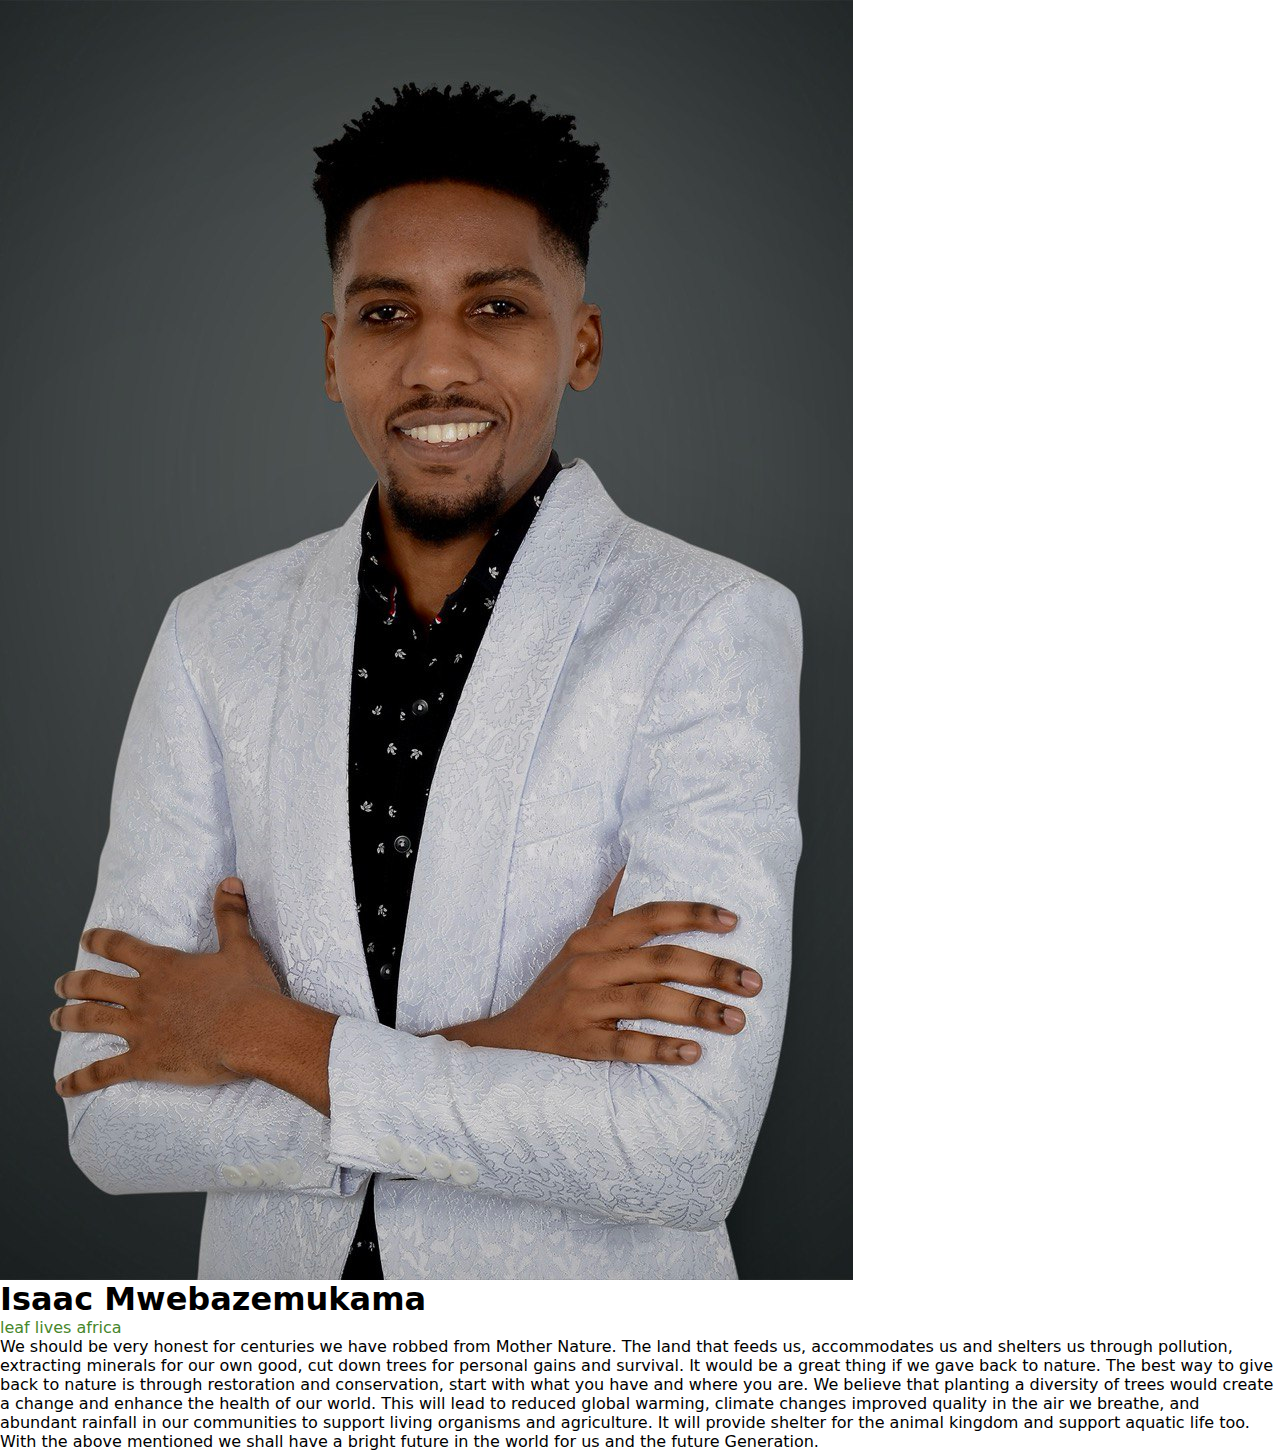
<file: founder.html>
<html lang="en">
<head>
    <meta charset="UTF-8">
    <meta name="viewport" content="width=device-width, initial-scale=1.0">
    <title>leaf LEAF-LIVES AFRICA || Founder</title>
    <link rel="stylesheet" href="./styles.css">
</head>
<body>
    <section class="founder">
        <div class="founderimages">
            <div class="imageContainer">
                <img src="./images/founder.jpg" alt="">
            </div>
        </div>
        <div class="foundertext">
            <h1>Isaac Mwebazemukama</h1>
            <h4><span>leaf lives africa</span></h4>
            <p>We should be very honest for centuries we have robbed from Mother Nature. The land that feeds us, accommodates us and shelters us through pollution, extracting minerals for our own good, cut down trees for personal gains and survival. It would be a great thing if we gave back to nature. The best way to give back to nature is through restoration and conservation, start with what you have and where you are. We believe that planting a diversity of trees would create a change and enhance the health of our world.
                This will lead to reduced global warming, climate changes improved quality in the air we breathe, and abundant rainfall in our communities to support living organisms and agriculture. It will provide shelter for the animal kingdom and support aquatic life too. With the above mentioned we shall have a bright future in the world for us and the future Generation. 
                </p>
        </div>
    </section>
<script src="./index.js"></script>
</body>
</html>
</file>
<file: styles.css>
@import url('https://fonts.googleapis.com/css2?family=Bebas+Neue&display=swap');
@import url('https://fonts.googleapis.com/css2?family=Poppins:ital,wght@0,100;0,200;0,300;0,400;0,500;0,600;0,700;0,800;0,900;1,100;1,200;1,300;1,400;1,500;1,600;1,700;1,800;1,900&display=swap');

* {
    margin: 0;
    padding: 0;
    box-sizing: border-box;
    font-family: system-ui, -apple-system, sans-serif;
}

:root {
    --spanTextColor: #47872B;
    --textColor: #2F2F2F;
    --pageBgColor: #E5E5E5;
    --headerFont: "Bebas Neue", serif;
    --textFont: "Poppins", sans-serif;
    --navBg :#fff;
}
li
{
    list-style: none;
    margin: 0;
    padding: 0;
}
.Contact a
{
    text-decoration: none;
    color: var(--textColor);
    font-family: var(--textFont);
    background: var(--navBg);
    padding: 5px 15px;
    font-weight: 300;
    font-size: 13px;
    border-radius: 20px;
}
/* Navigation */
.navbar {
    width: 100%;
    padding: 1rem 5%;
    /* background: red; */
    display: flex;
    justify-content: space-between;
    align-items: center;
    position: relative;
    z-index: 4;
}
.nav-items
{
    display: flex;
    gap: 30px;
    align-items: center;
}
.logo {
    display: flex;
    align-items: center;
    gap: 1rem;
}

.logo img {
    width: 40px;
    height: 40px;
}

.nav-links {
    display: flex;
    gap: 10px;
    background: var(--navBg);
    border-radius: 20px;
    padding: 5px 20px;

}

.nav-links a {
    text-decoration: none;
    color: var(--textColor);
    font-weight: 300;
    font-family: var(--textFont);
    font-size: 13px;
    transition: color 0.3s;
}

.nav-links a:hover {
    color: var(--primary-green);
}

/* Hero Section */
.hero {
    height: 105vh;
    background: var(--pageBgColor);
    display: flex;
    flex-direction: column;
}
.heroItems
{
    position: relative;
    z-index: 2;
    width: 100%;
    padding: 10px;
    /* background: blue; */
    height: 87vh;
    justify-content: space-between;
    display: flex;
    gap: 20px;
    top: -70px;
}
.text
{
    width: 50%;
    margin-bottom: 25px;
    position: relative;
    top: 40px;
}
.text h1
{
    font-size: 100px;
    font-family: var(--headerFont);
    color: var(--textColor);
    line-height: 90px;
    margin-bottom: 50px;
}
.text span
{
    font-family: var(--headerFont);
    font-weight: 900;
}
.text p {
    font-size: 1rem;
    font-family: var(--textFont);
    color: var(--textColor);
    /* max-width: 800px; */
    padding: 0;
    /* margin-bottom: 2rem; */
    opacity: 0;
}
.text span
{
    color: var(--spanTextColor);
    font-weight: 500;
}

.heroimage
{
    width: 50%;
    height: 98vh;
    border-radius: 10px;
    /* background-color: #2F2F2F; */
    position: relative;
    top: -7px;
}
.heroimage img
{
    width: 100%;
    height: 100%;
    object-fit: cover;
    border-radius: 10px;
}
span
{
    font-weight: 500;
    color: var(--spanTextColor);
}

/* About Section */
.about {
    height: 100vh;
    /* padding: 4rem 5%; */
    background: var(--navBg);
}

.about h2 {
    font-family: var(--headerFont);
    font-weight: 600;
    height: 40px;
    width: 436px;
    font-size: 130px;
    margin: -30px 0px 10px 20px;
    color: var(--textColor);
    position: relative;
    top: -30px;
    /* margin-bottom: 2rem; */
    opacity: 0;
}

.about p {
    max-width: 70rem;
    position: relative;
    top: 80px;
    line-height: 1.6;
    opacity: 0;
    margin-left: 20px;
}
.aboutImg
{
    width: 98%;
    height: 48vh;
    position: relative;
    top: 120px;
    left: 10px;
}
.aboutImg img
{
    object-fit: cover;
    width: 100%;
    height: 100%;
    border-radius: 10px;
    transform: scale(0, 1);
}
.mission
{
    height: 100vh;
    background: var(--pageBgColor);
}
.mission h1
{
    font-family: var(--headerFont);
    font-weight: 600;
    height: 40px;
    width: 436px;
    font-size: 130px;
    color: var(--textColor);
    position: relative;
    left: 20px;
}
.mission h3
{
    position: relative;
    top: 100px;
    left: 20px;
    width: fit-content;
}
.mission p
{
    max-width: 70rem;
    position: relative;
    top: 80px;
    margin-top: 30px;
    left: 25px;  
}
/* Mission Cards */
.mission-cards {
    display: flex;
    width: 90%;
    gap:20px;
    justify-content: start;
    position: relative;
    top: 130px;
    left: 20px;
}
.card {
    background: white;
    padding: 5px;
    width: 350px;
    height: 300px;
    border-radius: 1rem;
    box-shadow: 0 4px 20px rgba(0,0,0,0.1);
    opacity: 0;
    transform: translateY(50px);
}

.card img {
    width: 100%;
    height: 150px;
    object-fit: cover;
    border-radius: 0.5rem;
    margin-bottom: 1rem;
}
.card h3 {
    color: var(--spanTextColor);
    top: 0px; 
    left: 0px;
    margin-bottom: 15px;
    margin-left: 10px;
}
.card p
{
    margin-top: 0;
    margin-left: 10px;
    top: 0;
    left: 0;
}
/* projects */
/* .projects-container
{
    display: flex;
    align-items: center;
    justify-content: center;
} */

/* .text-Side
{
    background: var(--textColor);
    width: 50%;
} */
.project {
    background: var(--navBg);
    height: 100vh;
    padding: 10px;
    opacity: 0;
    transform: translateY(50px);
    display: flex
    ;
        margin-top: 10px;
        justify-content: center;
        align-items: center;
        /* flex-direction: column; */
        /* background: var(--textColor); */
}
.projects h1
{
    text-align: center;
    text-transform: capitalize;
    color: var(--textColor);
    font-family: var(--headerFont);
    font-size: 120px;
    margin: 0;
    padding: 0;
}
/* .imgSide
{
    background: var(--spanTextColor);
    width: 50%;
    background: var(--textColor);
} */
.projectImage
{
    width: 60%;
    height: 70vh;
    /* background: var(--spanTextColor); */
    margin-top: 10px;
    display: flex;
    align-items: center;
    justify-content: center;
}
.imgContainer
{
    width: 70%;
    height: 70%;
}
.project-image {
    width: 100%;
    height: 100%;
    object-fit: cover;
    border-radius: 1rem;
}

.project-content {
    max-width: 800px;
    text-align: center;
}

.project-content h2 {
    font-family: var(--textFont);
    color: var(--textColor);
    font-size: 50px;
    text-align: start;
    line-height: 45px;
    margin-bottom: 30px;
}

.project-content p {
    text-align: start;
    font-family: var(--textFont);
    color: var(--textColor);
    font-size: 20px;
}


/* Responsive Styles */
@media (max-width: 768px) {
    .navbar {
        padding: 1rem;
    }

    .nav-links {
        display: none;
    }

    .project-content h2 {
        font-size: 2.5rem;
    }

    .project-content p {
        font-size: 1rem;
    }
}

/* Responsive Design */
@media (max-width: 768px) {
    .navbar {
        padding: 1rem;
    }

    .nav-links {
        display: none;
    }

    .hero h1 {
        font-size: 2.5rem;
    }

    .hero p {
        font-size: 1.2rem;
    }

    .mission-cards {
        grid-template-columns: 1fr;
    }
}
</file>
